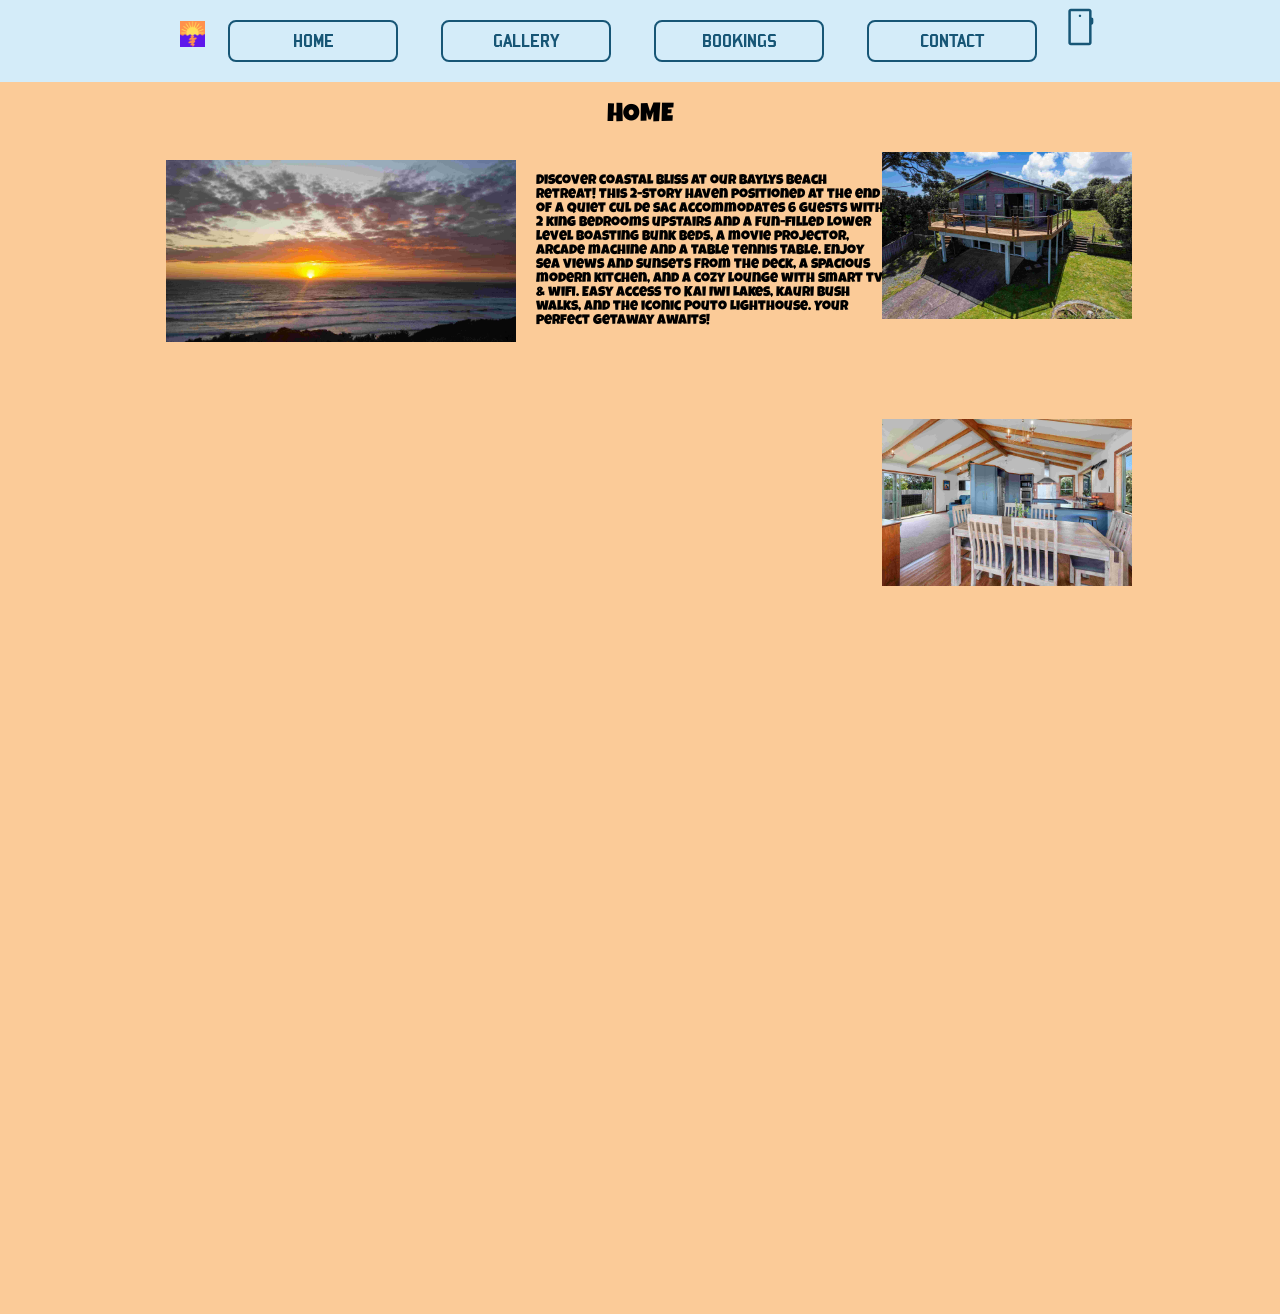
<file: index.html>
<!DOCTYPE html>
<html lang="en">
<head>
  <!-- Page metadata -->
  <meta charset="UTF-8">
  <meta name="viewport" content="width=device-width, initial-scale=1.0">
  <title>Beachcombers Bliss</title>

  <!-- Main stylesheet for desktop -->
  <link rel="stylesheet" href=css/desktop.css>
  <!-- Favicon shown in browser tab -->
  <link rel="icon" href="assets/icons/favicon.ico">

  <!-- Navigation bar (logo + page links + mobile site link) -->
  <div class="navbar">
    <nav>
      <!-- Site logo -->
      <a href="index.html"><img src="assets/icons/logo.png" alt="Logo" width="2%"></a>

      <!-- Primary navigation buttons -->
      <button onclick="window.location.href='index.html'">HOME</button>
      <button onclick="window.location.href='gallery.html'">GALLERY</button>
      <button onclick="window.location.href='bookings.html'">BOOKINGS</button>
      <button onclick="window.location.href='contact.html'">CONTACT</button>

      <!-- Link to mobile-optimized site -->
      <a href="index-mobile.html"><img src="assets/icons/mobile.svg" alt="Mobile site" width="40"></a>
    </nav>
  </div>
</head>

<body>
  <!-- Hero / main heading section -->
  <section class="index-main">
    <h1>
      HOME
    </h1>
  </section>  

  <!-- Main content split into left and right columns -->
  <section class="index-content">
    <div class="index-left">
      <!-- Feature image (sunset) -->
      <img src="assets/images/img45.jpg" alt="Sunset" width="350">
      <!-- Description / property summary -->
      <p>
        Discover coastal bliss at our Baylys Beach retreat! This 2-story haven positioned at the end of a quiet cul de sac accommodates 6 guests with 2 king bedrooms upstairs and a fun-filled lower level boasting bunk beds, a movie projector, arcade machine and a table tennis table. Enjoy sea views and sunsets from the deck, a spacious modern kitchen, and a cozy lounge with smart tv & wifi. Easy access to Kai Iwi Lakes, kauri bush walks, and the iconic Pouto Lighthouse. Your perfect getaway awaits!
      </p>
    </div>

    <div class="index-right">
      <!-- Exterior image of the house -->
      <img src="assets/images/img41.jpg" alt="House" width="250" class="index-house1">
      <!-- Additional property details -->
      <p>
        The entire property will be yours to enjoy without interruption. A concrete pad/ washdown area, complete with fish cleaning bench is available to you after a days exploring. A barbeque is available on the outdoor deck near the dining room for your use. Toaster, tea and coffee making facilities and a few condiments are available for guests to use. There is a locked storage room at the rear of the house that will remain inaccessible throughout your stay. A garage at the bottom of the section will also remain locked.
      </p>

      <!-- Interior image -->
      <img src="assets/images/img11.jpg" alt="Interior" width="250" class="index-house2">
      
      <div class="index-txt2">
        <!-- Notes about condition, decor and guest limits -->
        <p>
          Clean and tidy throughout, however some metal components of the exterior are showing signs of exposure to a west coast marine environment with some corrosion (there will also be sea salt spray on the windows!) The Decor in the entrance and hallway is typical of a 1970s home complete with patterned wallpaper and dark wood trims. Someone with an eye for detail will spot a few minor imperfections in the walls and kitchen benchtop. The number of beds made up will be agreed prior to checking in. Our insurance policy limits us to a max of 6 guests (including infants). Please ensure this respected at all times to prevent voiding our insurance.
        </p>
      </div>
    </div>
  </section>
</body>
</html>
</file>
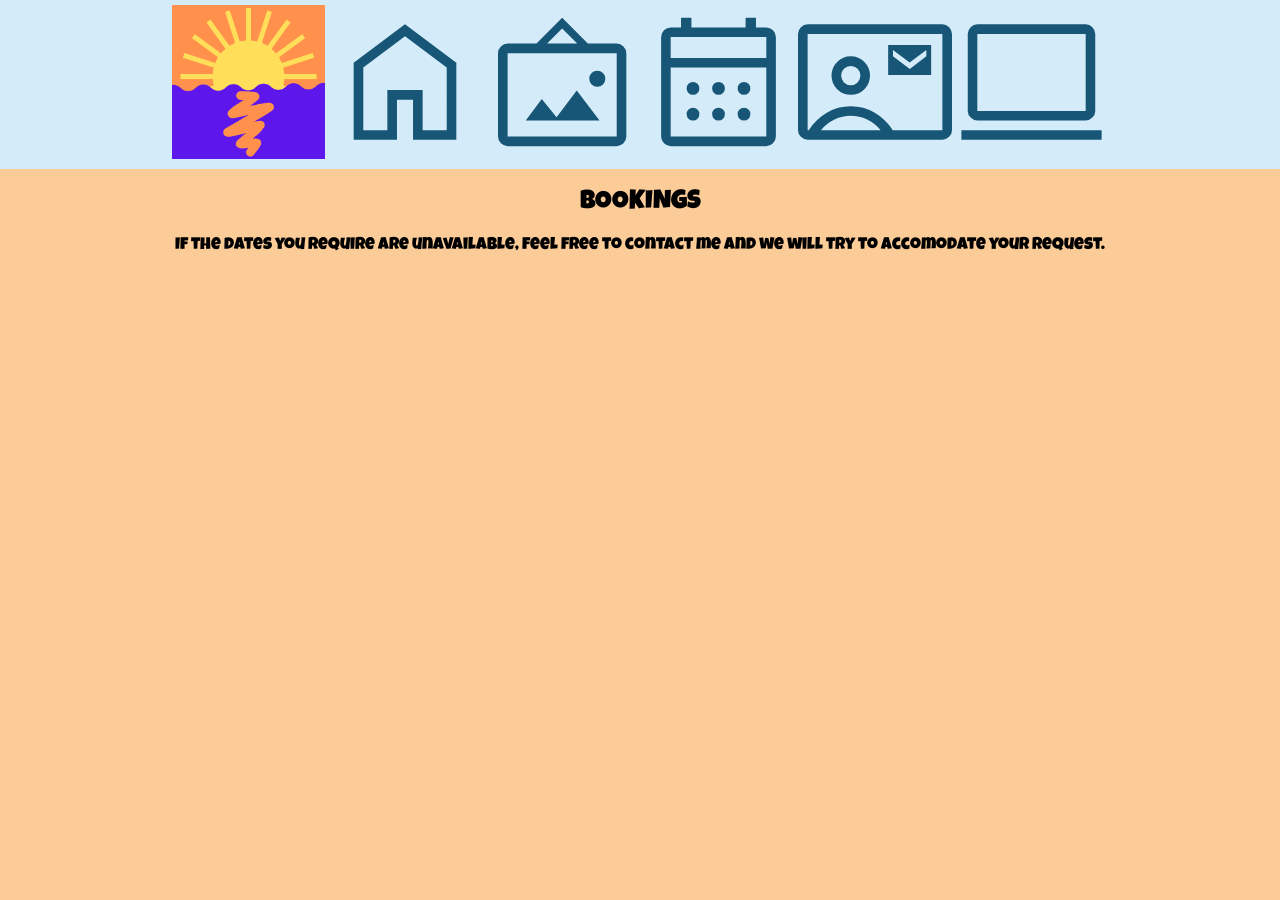
<file: bookings-mobile.html>
<!DOCTYPE html>
<html lang="en">
<head>
  <!-- Page metadata -->
  <meta charset="UTF-8">
  <meta name="viewport" content="width=device-width, initial-scale=1.0">
  <title>Beachcombers Bliss</title>

  <!-- Main stylesheet for mobile -->
  <link rel="stylesheet" href=css/mobile.css>
  <!-- Favicon shown in browser tab -->
  <link rel="icon" href="assets/icons/favicon.ico">

  <!-- Navigation bar (logo + page links + desktop site link) -->
  <div class="navbar">
    <nav>
      <!-- Site logo -->
      <a href="index-mobile.html"><img src="assets/icons/logo.png" alt="Logo" width="12%"></a>

      <!-- Primary navigation icons for mobile -->
      <a href="index-mobile.html"><img src="assets/icons/home.svg" alt="Home" width="12%"></a>
      <a href="gallery-mobile.html"><img src="assets/icons/gallery.svg" alt="Gallery" width="12%"></a>
      <a href="bookings-mobile.html"><img src="assets/icons/calendar.svg" alt="Bookings" width="12%"></a>
      <a href="contact-mobile.html"><img src="assets/icons/contact.svg" alt="Contact" width="12%"></a>
      
      <!-- Link to desktop-optimized site -->
      <a href="bookings.html"><img src="assets/icons/computer.svg" alt="Desktop site" width="12%"></a>
    </nav>
  </div>
</head>

<body>
  <!-- Hero / main heading section for bookings (mobile) -->
  <section class="cal-main">
    <h1>
      BOOKINGS
    </h1>
  </section>

  <!-- Content section with descriptive text (mobile) -->
  <section class="cal-content">
    <div class="cal-txt">
      <p>
        If the dates you require are unavailable, feel free to contact me and we will try to accomodate your request.
      </p>
    </div>
    
  </section>

  <!-- Embedded Google Calendar showing availability (mobile) -->
  <section class="cal">
    <iframe src="https://calendar.google.com/calendar/embed?height=600&wkst=1&ctz=Pacific%2FAuckland&showPrint=0&title=Beachcombers%20Bliss%20Availability&src=NzI0OWNkNjI4YjA0ZjdiMmQxOWRhYzUyN2M5MTdhZDgzNTBmMzFmMzg3OWNkMjU2MzEwNDUyN2MwYWY0OTYzZEBncm91cC5jYWxlbmRhci5nb29nbGUuY29t&color=%4ba3c388" style="border-width:0" width="450" height="600" frameborder="0" scrolling="no"></iframe>
  </section>
</body>
</html>
</file>
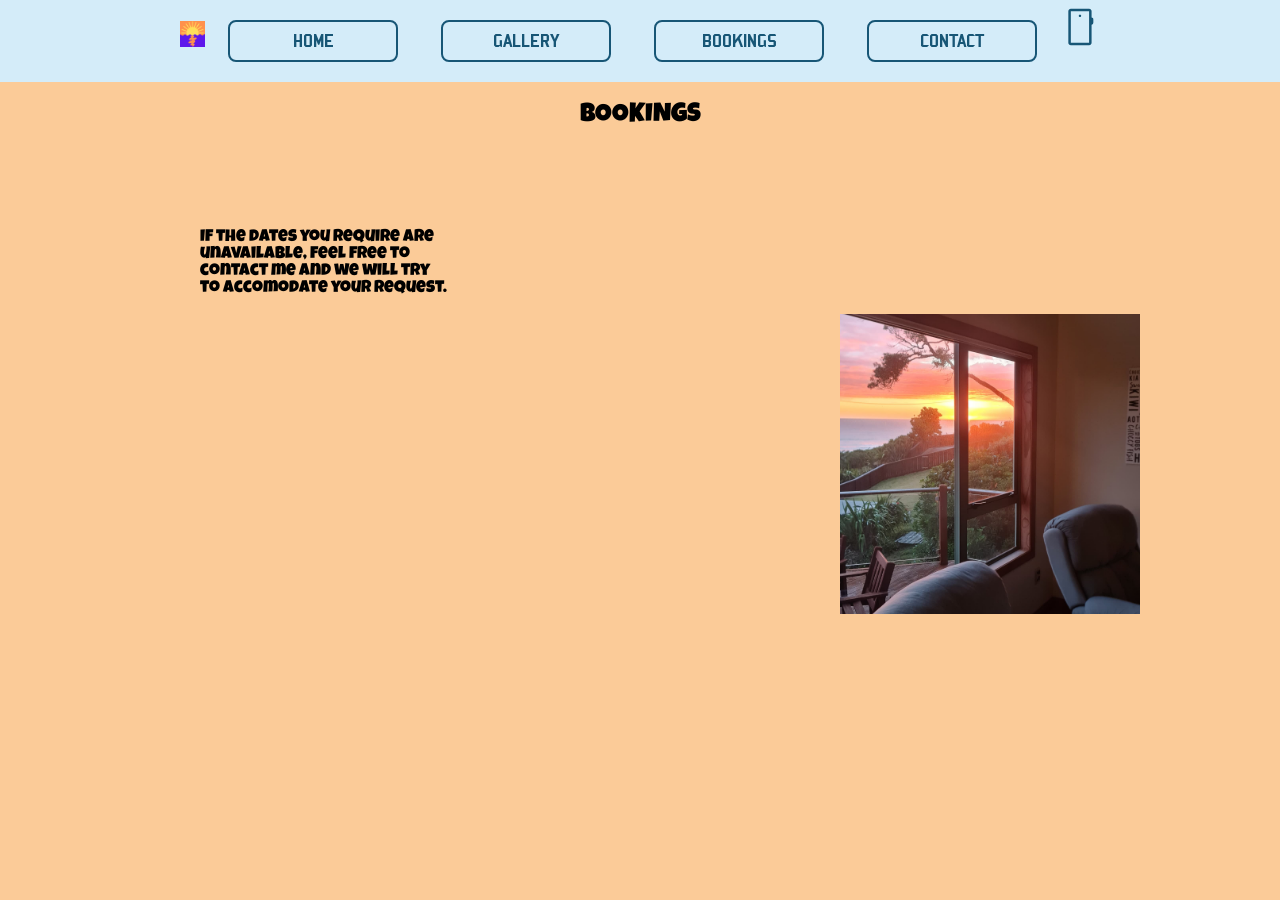
<file: bookings.html>
<!DOCTYPE html>
<html lang="en">
<head>
  <!-- Page metadata -->
  <meta charset="UTF-8">
  <meta name="viewport" content="width=device-width, initial-scale=1.0">
  <title>Beachcombers Bliss</title>

  <!-- Main stylesheet for desktop -->
  <link rel="stylesheet" href="css/desktop.css">
  <!-- Favicon shown in browser tab -->
  <link rel="icon" href="assets/icons/favicon.ico">

  <!-- Navigation bar (logo + page links + mobile site link) -->
  <div class="navbar">
    <nav>
      <!-- Site logo -->
      <a href="index.html"><img src="assets/icons/logo.png" alt="Logo" width="2%"></a>

      <!-- Primary navigation buttons -->
      <button onclick="window.location.href='index.html'">HOME</button>
      <button onclick="window.location.href='gallery.html'">GALLERY</button>
      <button onclick="window.location.href='bookings.html'">BOOKINGS</button>
      <button onclick="window.location.href='contact.html'">CONTACT</button>
      
      <!-- Link to mobile-optimized site -->
      <a href="bookings-mobile.html"><img src="assets/icons/mobile.svg" alt="Mobile site" width="40"></a>
    </nav>
  </div>
</head>

<body>
  <!-- Main heading section for bookings -->
  <section class="cal-main">
    <h1>
      BOOKINGS
    </h1>
  </section>

  <!-- Content section with descriptive text and property image -->
  <section class="cal-content">
    <div class="cal-txt">
      <p>
        If the dates you require are unavailable, feel free to contact me and we will try to accomodate your request.
      </p>
    </div>
    <div class="cal-img">
      <img src="assets/images/img9.jpeg" alt="Sunset view from inside" width="300px">
    </div>
  </section>

  <!-- Embedded Google Calendar showing availability -->
  <section class="cal">
    <iframe src="https://calendar.google.com/calendar/embed?height=600&wkst=1&ctz=Pacific%2FAuckland&showPrint=0&title=Beachcombers%20Bliss%20Availability&src=NzI0OWNkNjI4YjA0ZjdiMmQxOWRhYzUyN2M5MTdhZDgzNTBmMzFmMzg3OWNkMjU2MzEwNDUyN2MwYWY0OTYzZEBncm91cC5jYWxlbmRhci5nb29nbGUuY29t&color=%4ba3c388" style="border-width:0" width="800" height="600" frameborder="0" scrolling="no"></iframe>
  </section>
</body>
</html>
</file>
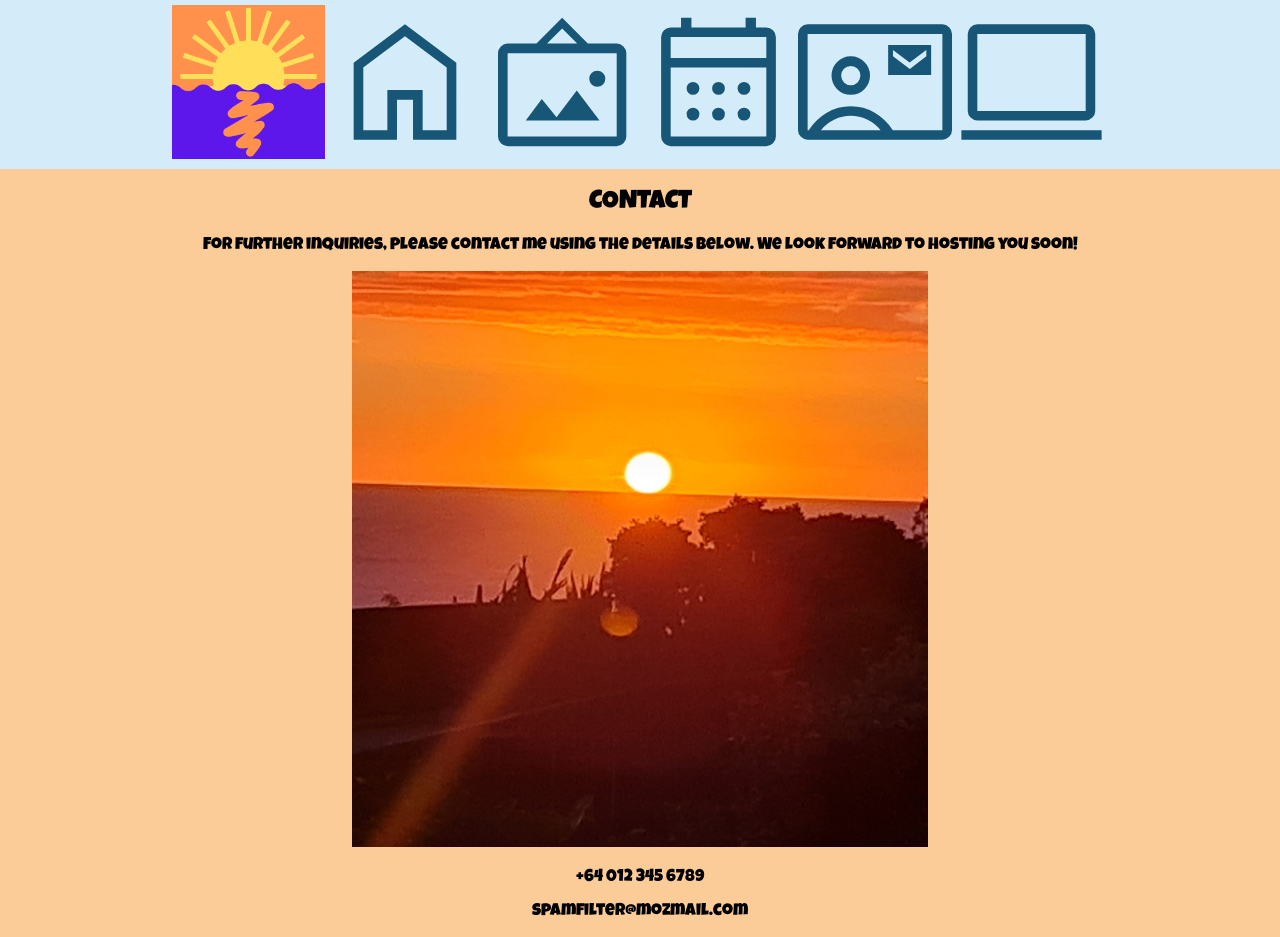
<file: contact-mobile.html>
<!DOCTYPE html>
<html lang="en">
<head>
  <!-- Page metadata: character encoding and responsive viewport for mobile -->
  <meta charset="UTF-8">
  <meta name="viewport" content="width=device-width, initial-scale=1.0">
  <title>Beachcombers Bliss</title>

  <!-- Mobile stylesheet (keeps layout optimized for small screens) -->
  <link rel="stylesheet" href=css/mobile.css>
  <!-- Favicon shown in browser tab -->
  <link rel="icon" href="assets/icons/favicon.ico">

  <!-- Mobile navigation bar (icons only for compact UI) -->
  <div class="navbar">
    <nav>
      <!-- Site logo (small for mobile) -->
      <a href="index-mobile.html"><img src="assets/icons/logo.png" alt="Logo" width="12%"></a>

      <!-- Navigation icons linking to mobile pages -->
      <a href="index-mobile.html"><img src="assets/icons/home.svg" alt="Home" width="12%"></a>
      <a href="gallery-mobile.html"><img src="assets/icons/gallery.svg" alt="Gallery" width="12%"></a>
      <a href="bookings-mobile.html"><img src="assets/icons/calendar.svg" alt="Bookings" width="12%"></a>
      <a href="contact-mobile.html"><img src="assets/icons/contact.svg" alt="Contact" width="12%"></a>

      <!-- Link to desktop site (icon) -->
      <a href="contact.html"><img src="assets/icons/computer.svg" alt="Desktop site" width="12%"></a>
    </nav>
  </div>
</head>

<body>
  <!-- Hero / main heading for contact page on mobile -->
  <section class="contact-main">
    <h1>
      CONTACT
    </h1>
  </section>

  <!-- Main contact content: intro text and future contact details -->
  <section class="contact-content">
    <div class="contact-txt">
      <!-- Introductory text for contact page -->
      <p>
        For further inquiries, please contact me using the details below. We look forward to hosting you soon!
      </p>
    </div>

    <div class="contact-img">
      <!-- Decorative / location image -->
      <img src="assets/images/img7.jpeg" alt="Sunset" width="45%">
    </div>

    <!-- Contact information -->
      <p>
        +64 012 345 6789
      </p>
      <p>
        spamfilter@mozmail.com
      </p>
  </section>
</body>
</html>
</file>
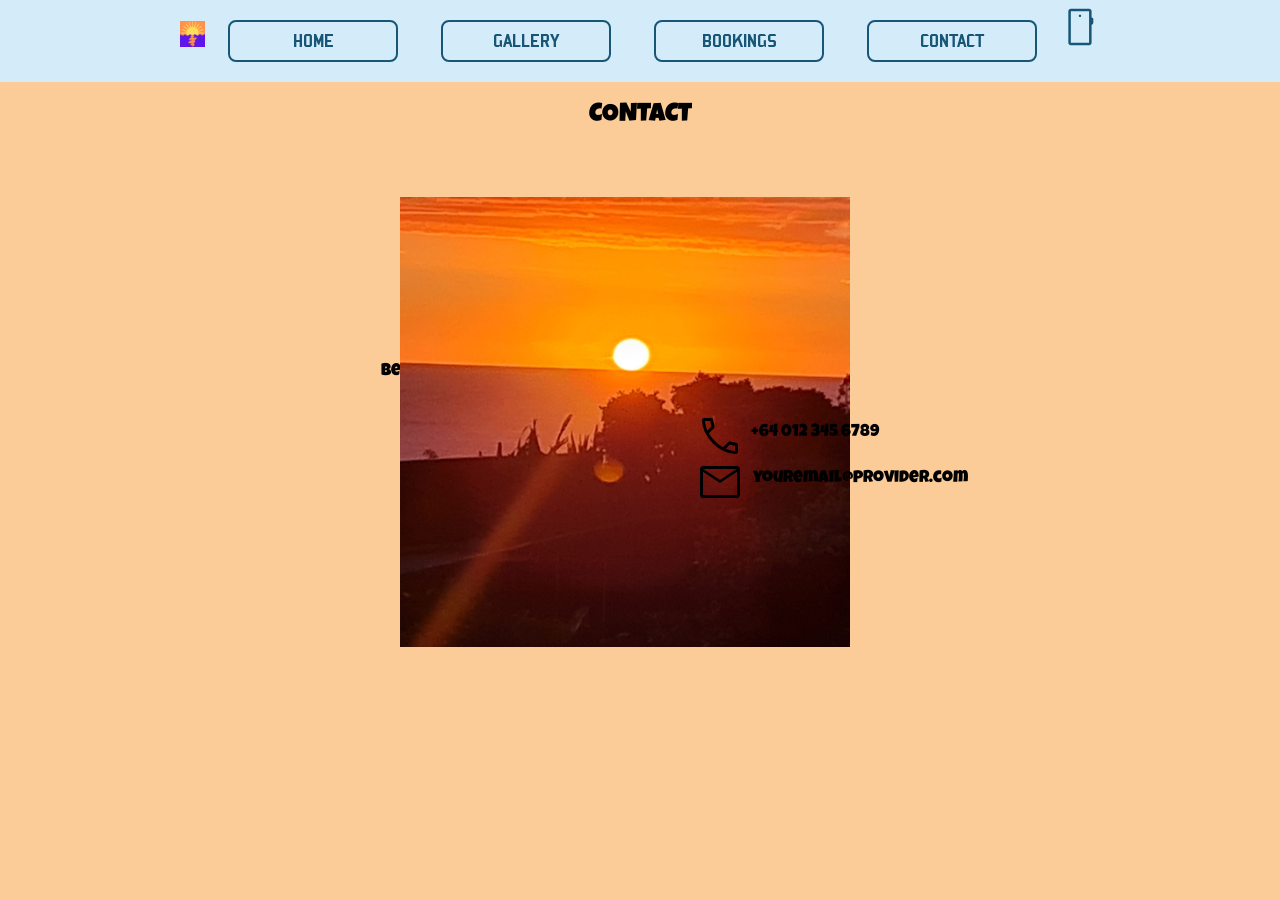
<file: contact.html>
<!DOCTYPE html>
<html lang="en">
<head>
  <!-- Page metadata: character encoding and responsive viewport -->
  <meta charset="UTF-8">
  <meta name="viewport" content="width=device-width, initial-scale=1.0">
  <title>Beachcombers Bliss</title>

  <!-- Desktop stylesheet -->
  <link rel="stylesheet" href=css/desktop.css>
  <!-- Favicon shown in browser tab -->
  <link rel="icon" href="assets/icons/favicon.ico">

  <!-- Navigation bar (logo + page links + mobile site link) -->
  <div class="navbar">
    <nav>
      <!-- Site logo -->
      <a href="index.html"><img src="assets/icons/logo.png" alt="Logo" width="2%"></a>
      <!-- Primary navigation buttons -->
      <button onclick="window.location.href='index.html'">HOME</button>
      <button onclick="window.location.href='gallery.html'">GALLERY</button>
      <button onclick="window.location.href='bookings.html'">BOOKINGS</button>
      <button onclick="window.location.href='contact.html'">CONTACT</button>

      <!-- Link to mobile-optimized contact page -->
      <a href="contact-mobile.html"><img src="assets/icons/mobile.svg" alt="Mobile site" width=40"></a>
    </nav>
  </div>
</head>

<body>
  <!-- Page header / hero for contact page -->
  <section class="contanct-main">
    <h1>
      CONTACT
    </h1>
  </section>

  <!-- Main contact content: text, image, and contact methods -->
  <section class="contanct-content">
    <div class="contanct-txt">
      <!-- Introductory text for contact page -->
      <p>
        For further inquiries, please contact me using the details below. We look forward to hosting you soon!
      </p>
    </div>

    <div class="contact-img">
      <!-- Decorative / location image -->
      <img src="assets/images/img7.jpeg" alt="Sunset" width="450">
    </div>

    <!-- Phone contact block: icon + number -->
    <div class="contact-img-phone">
      <!-- Phone icon -->
      <img src="assets/icons/phone.svg" alt="Phone icon">
    </div>
    <div class="contact-txt-phone">
      <p>
        +64 012 345 6789
      </p>
    </div>

    <!-- Email contact block: icon + address -->
    <div class="contact-img-mail">
      <!-- Mail icon -->
      <img src="assets/icons/mail.svg" alt="Mail icon">
    </div>
    <div class="contact-txt-mail">
      <p>
        youremail@provider.com
      </p>
    </div>
  </section>
</body>
</html>
</file>
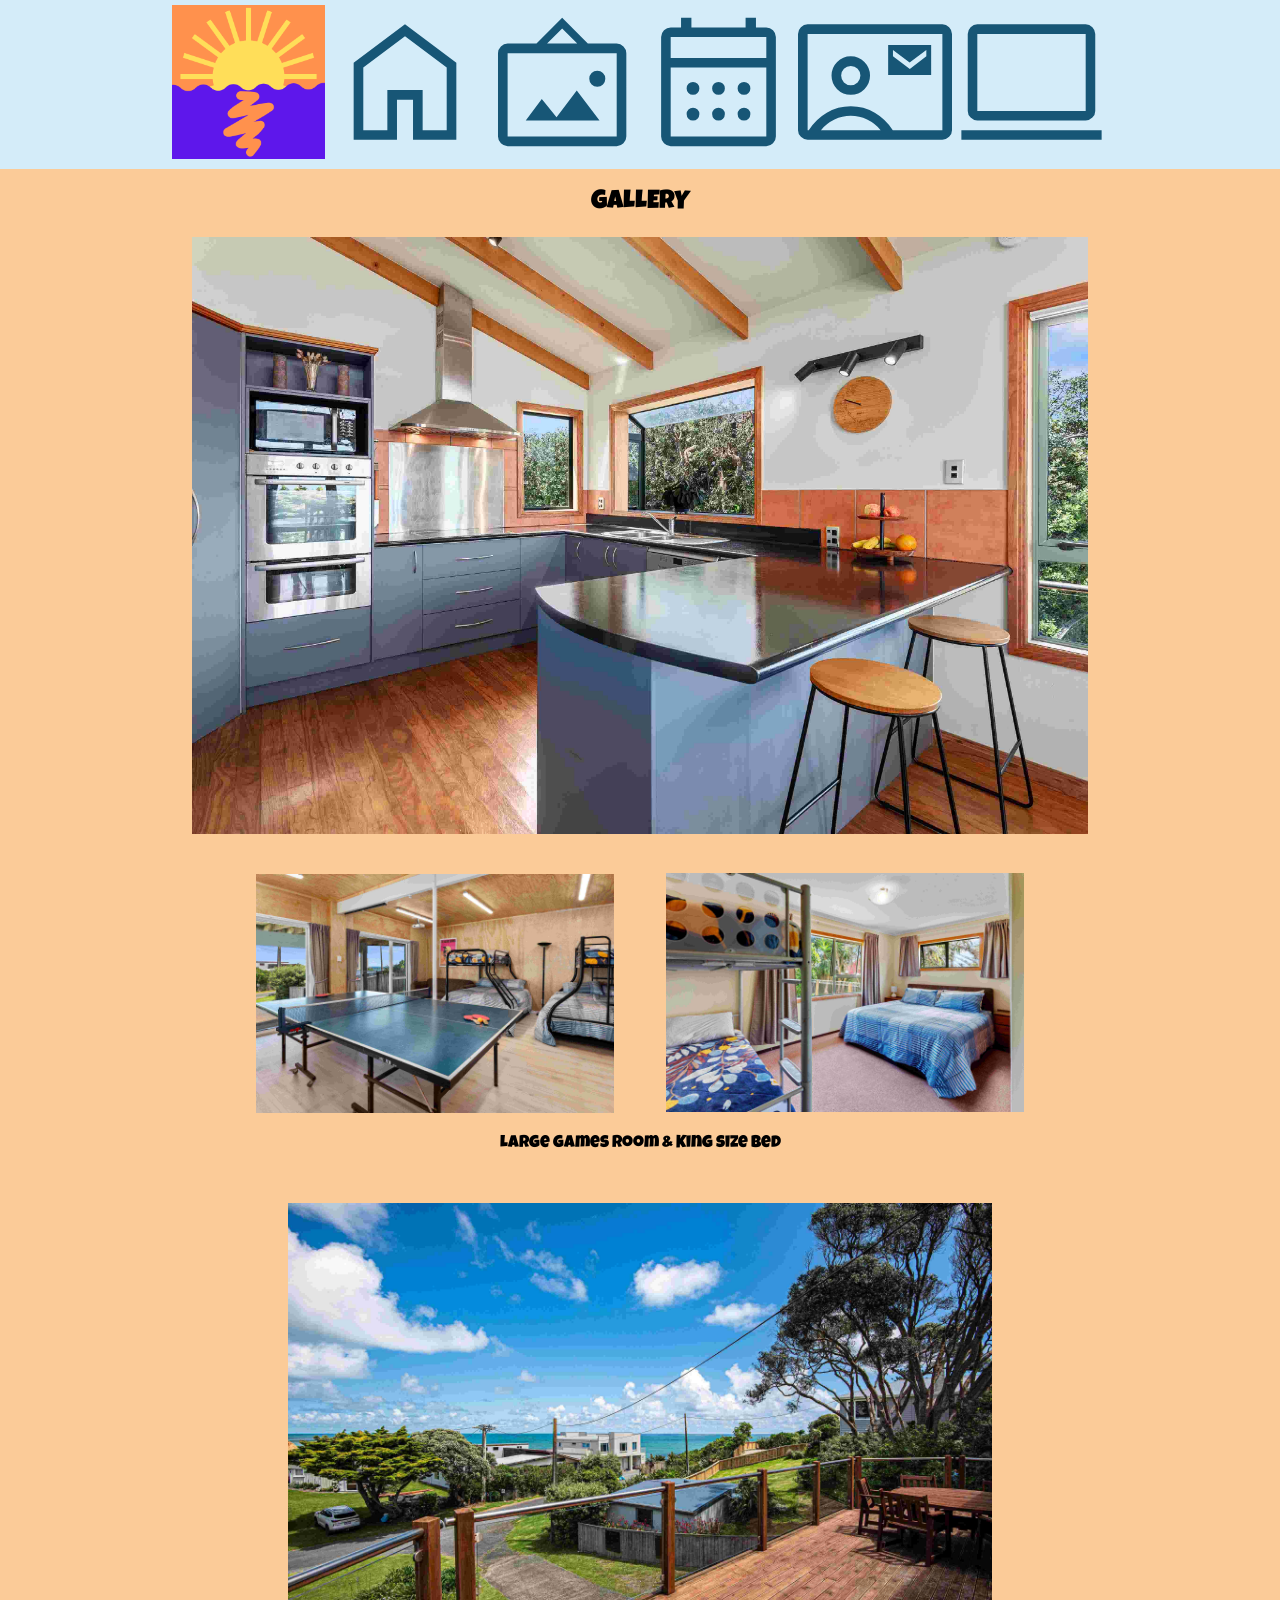
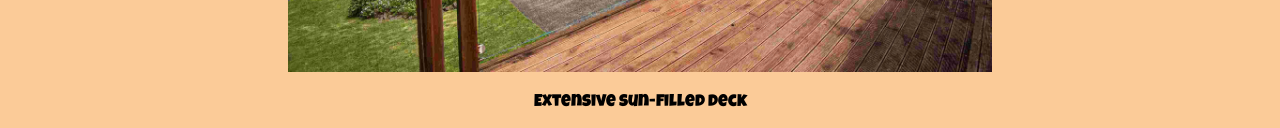
<file: gallery-mobile.html>
<!DOCTYPE html>
<html lang="en">
<head>
  <!-- Page metadata: character encoding and responsive viewport for mobile -->
  <meta charset="UTF-8">
  <meta name="viewport" content="width=device-width, initial-scale=1.0">
  <title>Beachcombers Bliss</title>

  <!-- Mobile stylesheet (keeps layout optimized for small screens) -->
  <link rel="stylesheet" href=css/mobile.css>
  <!-- Favicon shown in browser tab -->
  <link rel="icon" href="assets/icons/favicon.ico">

  <!-- Mobile navigation bar (icons only for compact UI) -->
  <div class="navbar">
    <nav>
      <!-- Site logo (small for mobile) -->
      <a href="index-mobile.html"><img src="assets/icons/logo.png" alt="Logo" width="12%"></a>

      <!-- Navigation icons linking to mobile pages -->
      <a href="index-mobile.html"><img src="assets/icons/home.svg" alt="Home" width="12%"></a>
      <a href="gallery-mobile.html"><img src="assets/icons/gallery.svg" alt="Gallery" width="12%"></a>
      <a href="bookings-mobile.html"><img src="assets/icons/calendar.svg" alt="Bookings" width="12%"></a>
      <a href="contact-mobile.html"><img src="assets/icons/contact.svg" alt="Contact" width="12%"></a>

      <!-- Link to desktop site (icon) -->
      <a href="gallery.html"><img src="assets/icons/computer.svg" alt="Desktop site" width="12%"></a>
    </nav>
  </div>
</head>

<body>
  <!-- Page header / hero for gallery on mobile -->
  <section class="gal-main">
    <h1>
      GALLERY
    </h1>
  </section>

  <!-- Gallery content stacked for mobile: images followed by captions -->
  <section class="gal-content">
    <div class="gal-img1">
      <!-- Main feature image (scaled for mobile) -->
      <img src="assets/images/img8.jpg" alt="Kitchen / Interior" width="70%">
    </div>
    <br><br>

    <div class="gal-img2">
      <!-- Smaller image (left column) -->
      <img src="assets/images/img12.jpg" alt="Bedroom" width="35%">
    </div>

    <div class="gal-img3">
      <!-- Smaller image (right column) -->
      <img src="assets/images/img2.jpg" alt="Deck / Exterior" width="35%">
    </div>

    <div class="gal-txt">
      <!-- Combined caption for the two small images above -->
      <p>
        Large games room & King size bed
      </p>
    </div>

    <br><br>

    <div class="gal-img4">
      <!-- Wider image showing outdoor area -->
      <img src="assets/images/img15.jpg" alt="Deck view" width="55%">
    </div>

    <div class="gal-txt">
      <!-- Caption describing the outdoor deck -->
      <p>
        Extensive sun-filled deck
      </p>
    </div>
  </section>
</body>
</html>
</file>
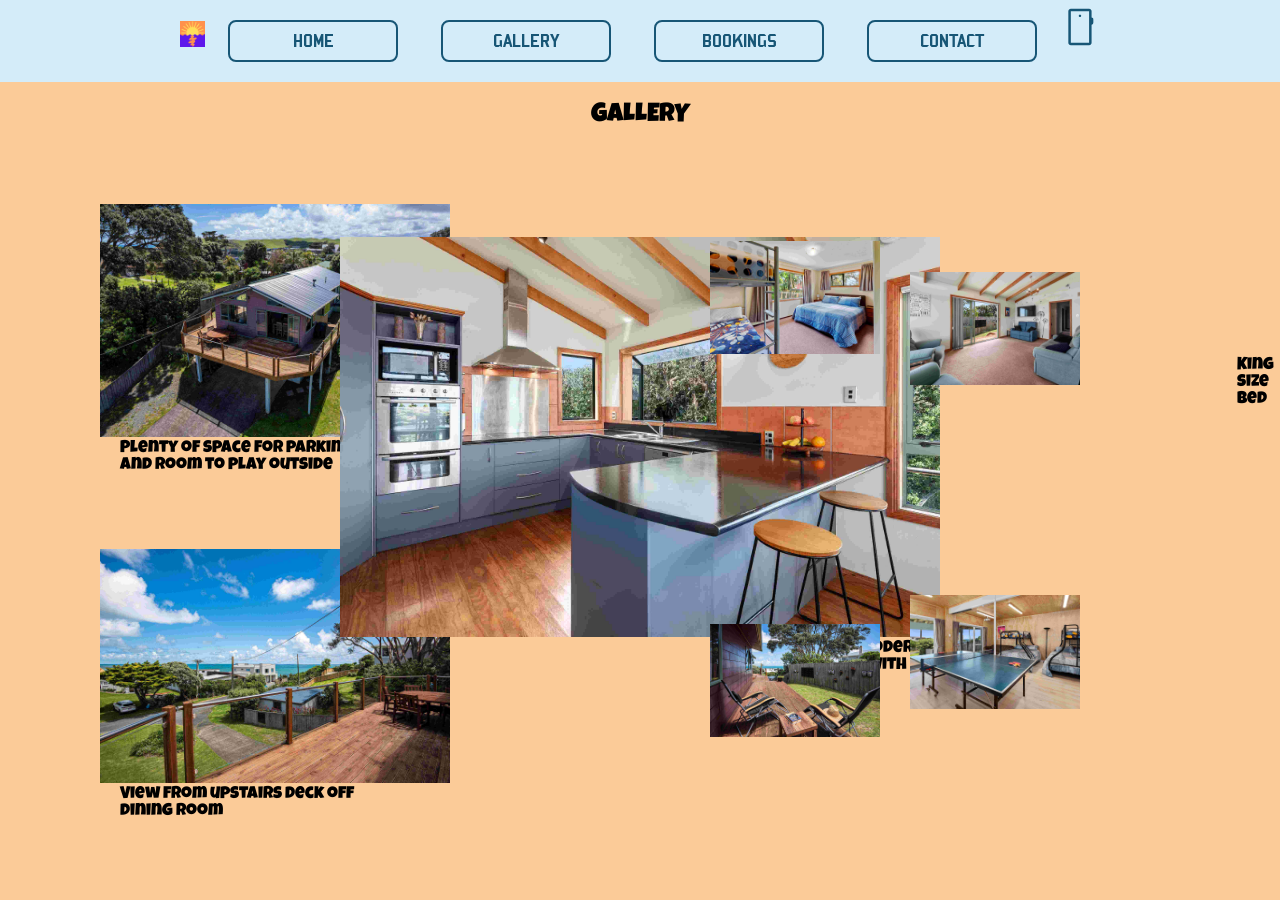
<file: gallery.html>
<!DOCTYPE html>
<html lang="en">
<head>
  <!-- Page metadata: character encoding and responsive viewport -->
  <meta charset="UTF-8">
  <meta name="viewport" content="width=device-width, initial-scale=1.0">
  <title>Beachcombers Bliss</title>

  <!-- Desktop stylesheet -->
  <link rel="stylesheet" href=css/desktop.css>
  <!-- Favicon shown in browser tab -->
  <link rel="icon" href="assets/icons/favicon.ico">

  <!-- Navigation bar (logo + page links + mobile site link) -->
  <div class="navbar">
    <nav>
      <!-- Site logo -->
      <a href="index.html"><img src="assets/icons/logo.png" alt="Logo" width="2%"></a>

      <!-- Primary navigation buttons -->
      <button onclick="window.location.href='index.html'">HOME</button>
      <button onclick="window.location.href='gallery.html'">GALLERY</button>
      <button onclick="window.location.href='bookings.html'">BOOKINGS</button>
      <button onclick="window.location.href='contact.html'">CONTACT</button>

      <!-- Link to mobile-optimized gallery -->
      <a href="gallery-mobile.html"><img src="assets/icons/mobile.svg" alt="Mobile site" width="40"></a>
    </nav>
  </div> 
</head>

<body>
  <!-- Page header / hero for gallery -->
  <section class="gal-main">
    <h1>
      GALLERY
    </h1>
  </section>

  <!-- Gallery content: images with captions arranged via CSS classes -->
  <section class="gal-content">
    <div class="gal-img1">
      <!-- Wide exterior shot -->
      <img src="assets/images/img42.jpg" alt="Exterior wideangle" width="350px">
      <p>
        Plenty of space for parking and room to play outside
      </p>
    </div>
    
    <div class="gal-img2">
      <!-- Deck view from upstairs -->
      <img src="assets/images/img15.jpg" alt="Exterior deck" width="350px">
      <p>
        View from upstairs deck off dining room
      </p>
    </div>

    <div class="gal-img3">
      <!-- Kitchen overview (larger image) -->
      <img src="assets/images/img8.jpg" alt="Kitchen" width="600px">
      <p>
        Modern, spacious kitchen with quality cookware
      </p>
    </div>

    <div class="gal-img4">
      <!-- Bedroom example -->
      <img src="assets/images/img12.jpg" alt="Bedroom 1" width="170px">
      <p>
        King size bed
      </p>
    </div>

    <div class="gal-img5">
      <!-- Living area with entertainment -->
      <img src="assets/images/img10.jpg" alt="Living Room" width="170px">
      <p>
        Relax with netflix, board games, and a wide selection of books
      </p>
    </div>

    <div class="gal-img6">
      <!-- Downstairs / deck area -->
      <img src="assets/images/img2.jpg" alt="Downstairs" width="170px">
      <p>
        Extensive sun-filled deck
      </p>
    </div>

    <div class="gal-img7">
      <!-- Side of house / games room -->
      <img src="assets/images/img18.jpg" alt="Side of house" width="170px">
      <p>
        Large games room
      </p>
    </div>
  </section>
</body>
</html>
</file>
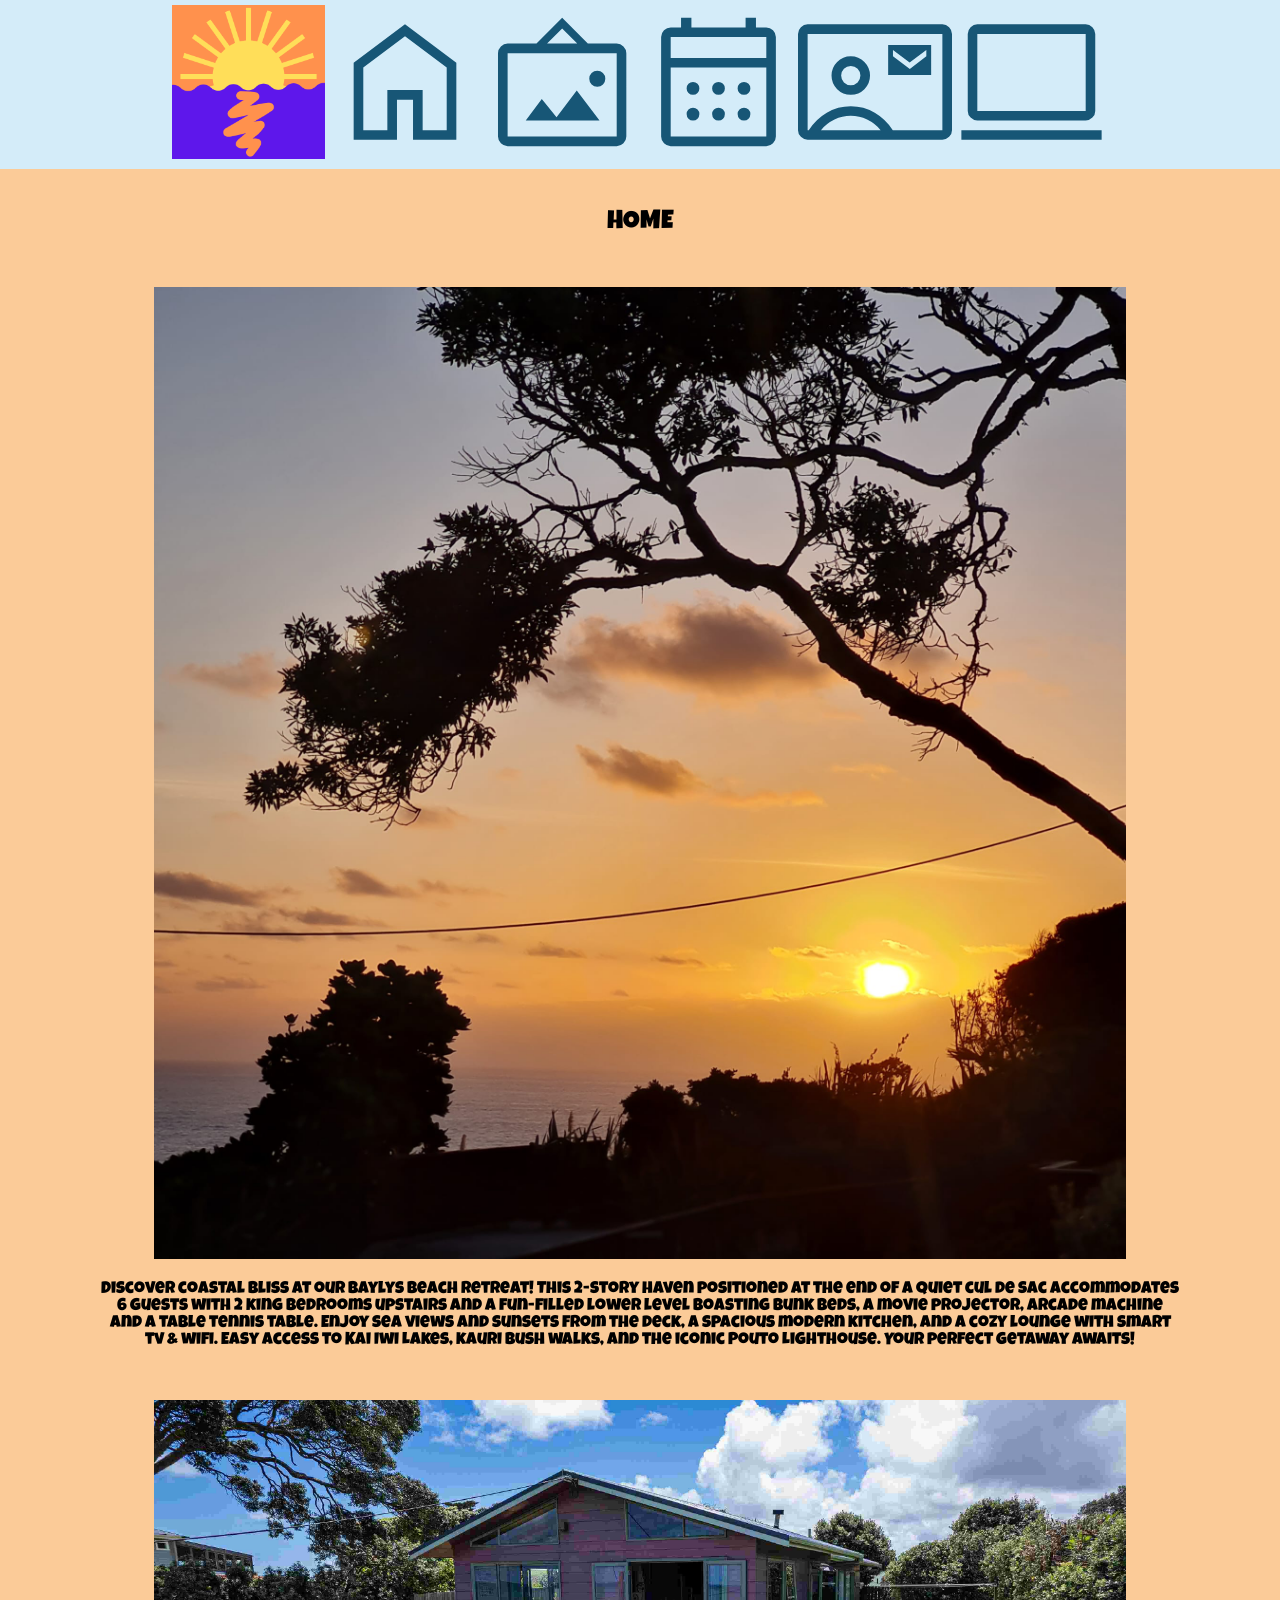
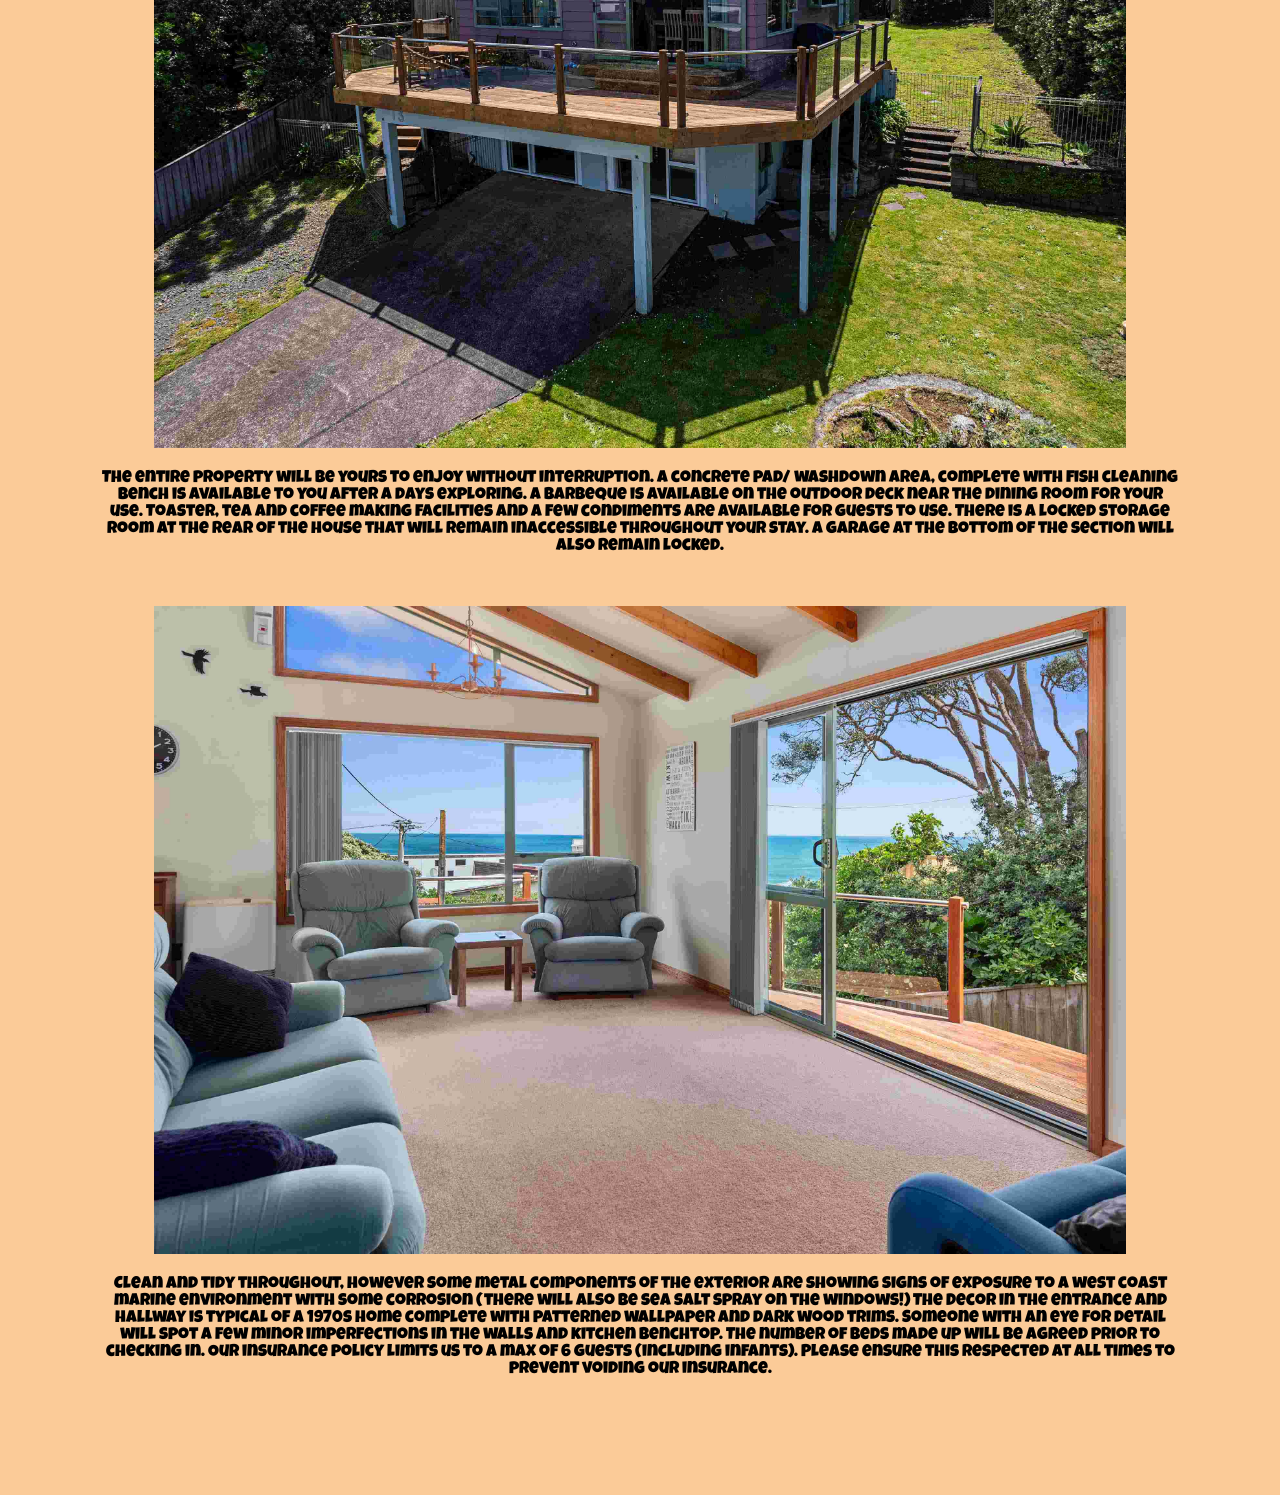
<file: index-mobile.html>
<!DOCTYPE html>
<html lang="en">
<head>
  <!-- Page metadata -->
  <meta charset="UTF-8">
  <meta name="viewport" content="width=device-width, initial-scale=1.0">
  <title>Beachcombers Bliss</title>

  <!-- Mobile stylesheet -->
  <link rel="stylesheet" href=css/mobile.css>
  <!-- Favicon shown in browser tab -->
  <link rel="icon" href="assets/icons/favicon.ico">

  <!-- Mobile navigation bar (icons only for compact UI) -->
  <div class="navbar">
    <nav>
      <!-- Site logo -->
      <a href="index-mobile.html"><img src="assets/icons/logo.png" alt="Logo" width="12%"></a>
      <!-- Primary navigation icons for mobile pages -->

      <a href="index-mobile.html"><img src="assets/icons/home.svg" alt="Home" width="12%"></a>
      <a href="gallery-mobile.html"><img src="assets/icons/gallery.svg" alt="Gallery" width="12%"></a>
      <a href="bookings-mobile.html"><img src="assets/icons/calendar.svg" alt="Bookings" width="12%"></a>
      <a href="contact-mobile.html"><img src="assets/icons/contact.svg" alt="Contact" width="12%"></a>

      <!-- Link to desktop site -->
      <a href="index.html"><img src="assets/icons/computer.svg" alt="Desktop site" width="12%"></a>
    </nav>
  </div>
</head>

<body>
  <!-- Hero / main heading for mobile -->
  <section class="index-main">
    <h1>
      HOME
    </h1>
  </section>  

  <!-- Main content stacked for mobile: images followed by descriptive text blocks -->
  <section class="index-content">
    <div class="index-img1">
      <!-- Feature image (sunset) -->
      <img src="assets/images/img28.jpeg" alt="Sunset3" width="90%">
    </div>
    <div class="index-txt1">
      <!-- Description / property summary -->
      <p>
        Discover coastal bliss at our Baylys Beach retreat! This 2-story haven positioned at the end of a quiet cul de sac accommodates 6 guests with 2 king bedrooms upstairs and a fun-filled lower level boasting bunk beds, a movie projector, arcade machine and a table tennis table. Enjoy sea views and sunsets from the deck, a spacious modern kitchen, and a cozy lounge with smart tv & wifi. Easy access to Kai Iwi Lakes, kauri bush walks, and the iconic Pouto Lighthouse. Your perfect getaway awaits!
      </p>
    </div>
    <br><br>
    
    <div class="index-img1">
      <!-- Exterior image of the house -->
      <img src="assets/images/img41.jpg" alt="House1" width="90%">
    </div>
    <div class="index-txt1">
      <!-- Additional property details -->
      <p>
        The entire property will be yours to enjoy without interruption. A concrete pad/ washdown area, complete with fish cleaning bench is available to you after a days exploring. A barbeque is available on the outdoor deck near the dining room for your use. Toaster, tea and coffee making facilities and a few condiments are available for guests to use. There is a locked storage room at the rear of the house that will remain inaccessible throughout your stay. A garage at the bottom of the section will also remain locked.
      </p>
    </div>
    <br><br>

    <div class="index-img1">
      <!-- Interior image -->
      <img src="assets/images/img5.jpg" alt="House1" width="90%">
    </div>
    <div class="index-txt1">
      <!-- Notes about condition, decor and guest limits -->
      <p>
        Clean and tidy throughout, however some metal components of the exterior are showing signs of exposure to a west coast marine environment with some corrosion (there will also be sea salt spray on the windows!) The Decor in the entrance and hallway is typical of a 1970s home complete with patterned wallpaper and dark wood trims. Someone with an eye for detail will spot a few minor imperfections in the walls and kitchen benchtop. The number of beds made up will be agreed prior to checking in. Our insurance policy limits us to a max of 6 guests (including infants). Please ensure this respected at all times to prevent voiding our insurance.
      </p>
    </div>
  </section>
</body>
</html>
</file>
<file: css/desktop.css>
/* Fonts: declare local webfonts and use font-display: swap for better UX */
@font-face{
    font-family: Bombardier;
    src: url("../assets/fonts/Bombardier-Regular.ttf") format('truetype');
    font-display: swap;
    font-weight: normal;
    font-style: normal;
}
/* Fonts: second display font for headings and branding */
@font-face{
    font-family: Luckiest Guy;
    src: url("../assets/fonts/LuckiestGuy-Regular.ttf") format('truetype');
    font-display: swap;
    font-weight: normal;
    font-style: normal;
}

/* Nav buttons: using a variable called color for easy theming */
.navbar button {
  --color: #175676;
  background-color: #d4ecf9;
  font-family: bombardier;
  display: inline-block;
  width: 8.5em;
  height: 2.1em;
  line-height: 2.5em;
  overflow: hidden;
  cursor: pointer;
  margin: 20px;
  font-size: 20px;
  line-height: 5%;
  z-index: 1;
  color: var(--color);
  border: 2px solid var(--color);
  border-radius: 8px;
  position: relative;
}
/* Nav buttons: circular object used as a decorative hover bubble behind the button */
.navbar button::before {
  position: absolute;
  content: "";
  background: var(--color);
  width: 230px;
  height: 200px;
  z-index: -1;
  border-radius: 50%;
}
/* Nav buttons: invert text color on hover for contrast against the bubble */
.navbar button:hover {
  color: white;
}
/* Nav buttons: start the bubble off-canvas and animate its position */
.navbar button:before {
  top: 100%;
  left: 100%;
  transition: 0.3s all;
}
/* Nav buttons: slide the bubble into view on hover for a reveal effect */
.navbar button:hover::before {
  top: -30px;
  left: -30px;
}
/* Nav wrapper: center nav items and match button background */
.navbar nav{
  text-align: center;
  background-color: #d4ecf9;
}

/* Base/index: global body styles and site background */
body{
  text-align: center;
  margin: 0%;
  background-color: #fbcb98;
  font-size: 17px;
  font-family: luckiest guy;
  font-weight: lighter;
}
/* Typography: lighter weight for headings and paragraphs */
h1, p{
  font-weight: lighter;
}
/* Index main: page-level container matching body defaults */
.index-main {
  text-align: center;
  margin: 0%;
  background-color: #fbcb98;
  font-size: 17px;
  font-family: luckiest guy;
  font-weight: lighter;
  gap: 15px;
}

/* Index columns: left column layout and spacing */
.index-content .index-left{
  gap: 20px;
  padding: 100px;
  padding-top: 10px;
  font-size: 14px;
  font-weight: lighter;
  display: flex;
  justify-content: left;
  padding-left: 13%;
  text-align: left;
}
/* Index columns: constrain paragraph width for readability */
.index-content .index-left p {
  max-width: 350px;
}
/* Index columns: right column layout */
.index-content .index-right{
  gap: 20px;
  padding: 100px;
  padding-top: 10px;
  font-size: 14px;
  font-weight: lighter;
  justify-content: right;
  padding-right: 13%;
}
/* Index columns: right column paragraphs positioned with relative offsets */
.index-content .index-right p {
  max-width: 350px;
  position: relative;
  top: -500px;
  left: 1325px;
  text-align: left;
}
/* Index columns: secondary right-text block with similar positioning caveat */
.index-content .index-right .index-txt2 p {
  max-width: 350px;
  position: relative;
  top: -600px;
  left: 1325px;
  text-align: left;
}

/* Links: default anchor styles */
a {
  text-decoration: none;
  color: #175676;
}

/* Index images: positioned for desktop layout */
.index-house1 {
  position: relative;
  left: 400px;
  top: -300px;
}
.index-house2 {
  position: relative;
  left: 400px;
  top: -400px;
}

/* Gallery: base caption spacing */
.gal-content p{
  margin-top: -2px;
  margin-left: 20px;
  max-width: 250px;
}
/* Gallery: image 1 placement */
.gal-content .gal-img1 {
  text-align: left;
  margin-top: 75px;
  margin-left: 100px;
}
/* Gallery: image 2 placement */
.gal-content .gal-img2 {
  text-align: left;
  margin-top: 75px;
  margin-left: 100px;
}
/* Gallery: image 3 placement */
.gal-content .gal-img3 {
  text-align: center;
  margin-top: -600px;
}
/* Gallery: image 3 caption positioned by large left margin */
.gal-img3 p {
  margin-left: 840px;
}
/* Gallery: image 4 placement and caption offset */
.gal-content .gal-img4 {
  text-align: right;
  margin-top: -450px;
  margin-right: 400px;
}
.gal-img4 p {
  margin-left: 1237px;
}
/* Gallery: image 5 placement and caption offset */
.gal-content .gal-img5 {
  text-align: right;
  margin-top: -153px;
  margin-right: 200px;
}
.gal-img5 p {
  text-align: center;
  margin-left: 1550px;
}
/* Gallery: image 6 placement and caption width limit */
.gal-content .gal-img6 {
  text-align: right;
  margin-top: 20px;
  margin-right: 200px;
}
.gal-img6 p {
  text-align: center;
  margin-left: 1339px;
  max-width: 150px;
}
/* Gallery: image 7 placement and caption offset */
.gal-content .gal-img7 {
  text-align: right;
  margin-top: -173px;
  margin-right: 400px;
}
.gal-img7 p {
  text-align: center;
  margin-left: 1550px;
}

/* Bookings: calendar container pulled up visually */
.cal {
  padding: 0;
  margin-top: -450px;
}
/* Bookings: calendar text block spacing */
.cal-txt {
  text-align: left;
  margin-top: 100px;
  margin-left: 200px;
  max-width: 250px;
}
/* Bookings: calendar image alignment */
.cal-img {
  text-align: right;
  margin-right: 140px;
}

/* Contact: phone icon placement */
.contact-img-phone {
  margin-top: -240px;
  margin-left: 160px;
}
/* Contact: phone text alignment */
.contact-txt-phone {
  margin-top: -58px;
  margin-left: 350px;
}
/* Contact: email icon placement */
.contact-img-mail {
  text-align: center;
  margin-top: 10px;
  margin-left: 160px;
}
/* Contact: email text alignment */
.contact-txt-mail {
  margin-top: -58px;
  margin-left: 440px;
}
/* Contact: generic contact image placement */
.contact-img {
  text-align: left;
  margin-top: -200px;
  margin-left: 400px;
}
/* Contact: main contact text block constraints */
.contanct-txt p {
  text-align: center;
  margin: auto;
  margin-right: 600px;
  margin-top: 200px;
  max-width: 300px;
}
</file>
